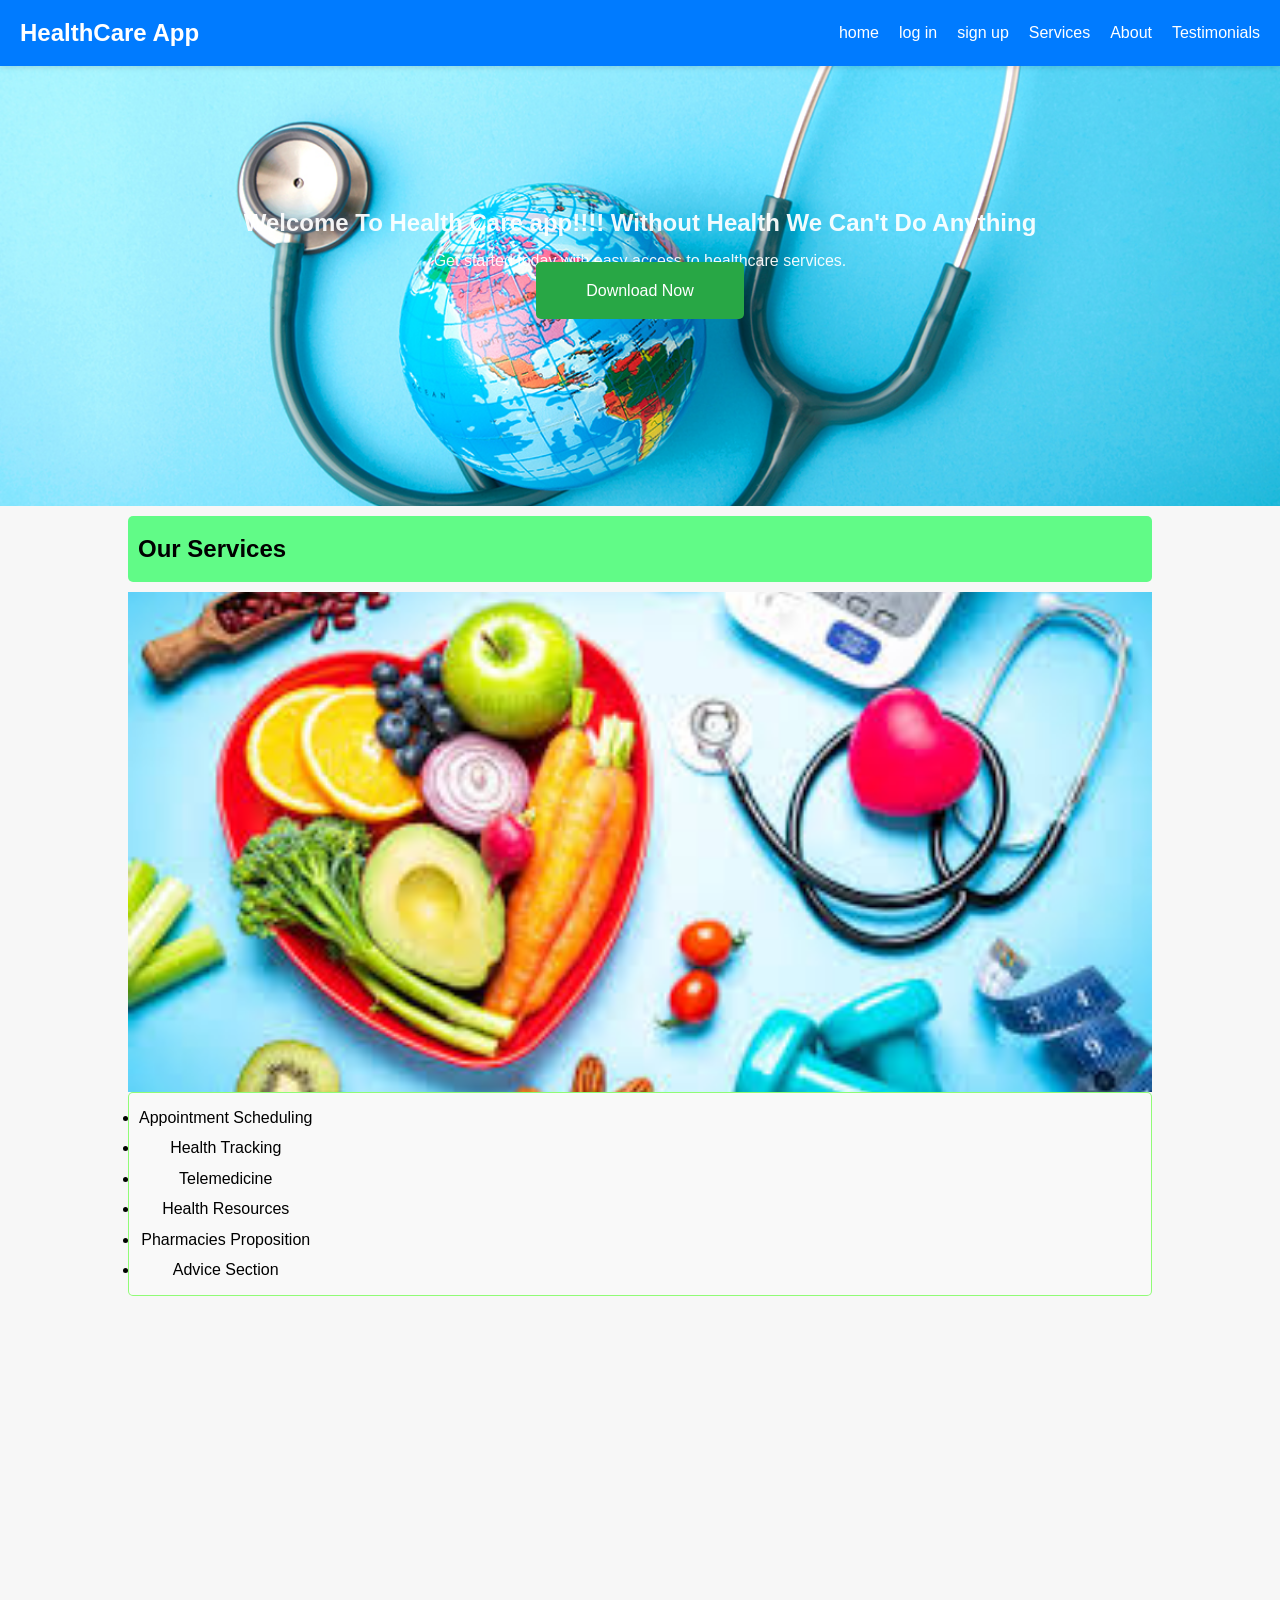
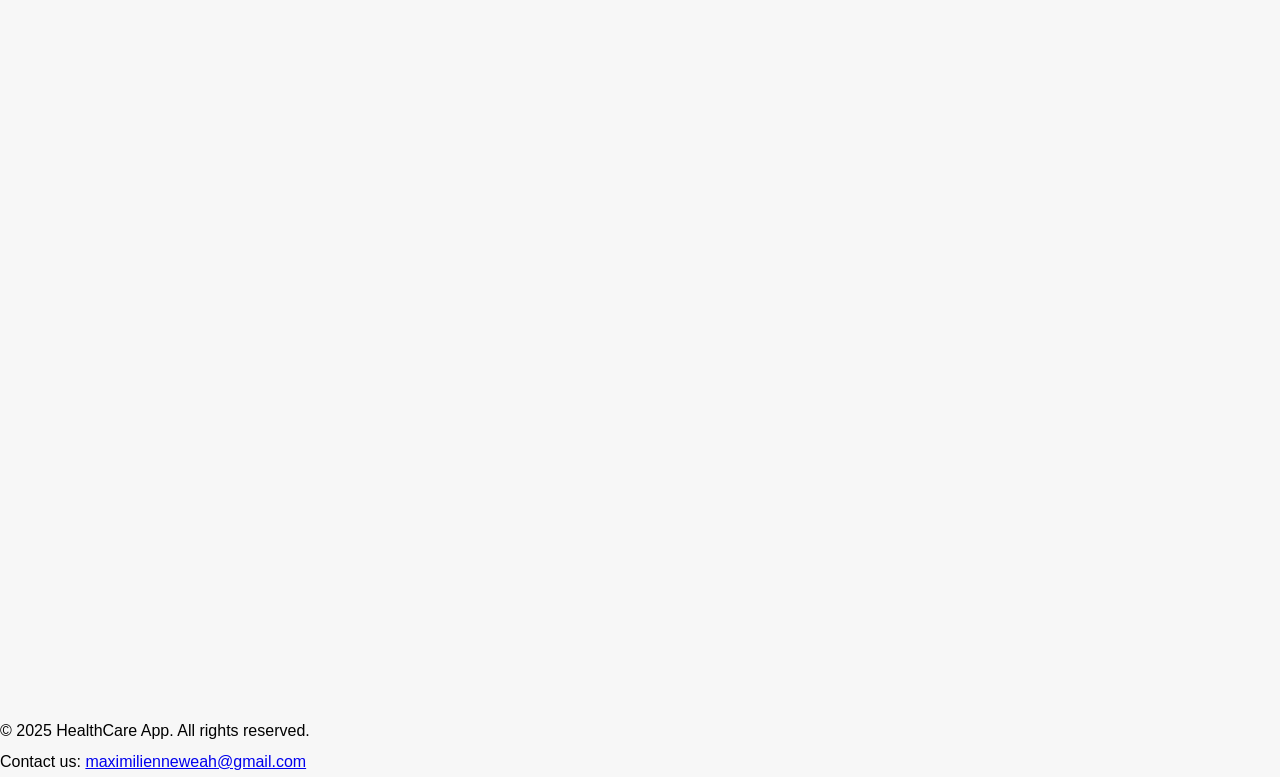
<file: index.html>
<!DOCTYPE html>
<html lang="en">

<head>
    <meta charset="UTF-8">
    <meta name="viewport" content="width=device-width, initial-scale=1.0">
    <title>Healthcare App Landing Page</title>
    <link rel="stylesheet" href="style.css">

</head>

<body class="index-body">

    <header>
        <nav>
            <div class="logo">
                <h2>HealthCare App</h2>
            </div>
            <ul>

                <li><a href="index.html">home</a></li>
                <li><a href="login.html">log in</a></li>
                <li><a href="signin.html">sign up</a></li>
                <li><a href="services.html">Services</a></li>
                <li><a href="about.html">About</a></li>
                <li><a href="testimonials.html">Testimonials</a></li>
            </ul>
        </nav>
    </header>

    <main>

        <section id="hero">
            <h2>Welcome To Health Care app!!!! Without Health We Can't Do Anything</h2>
            <p>Get started today with easy access to healthcare services.</p>
            <a href="#download" class="cta-button">Download Now</a>
        </section>

        <section id="services" class="reveal">
            <h1 class="toggle-header">Our Services</h1>
            <img src="./images/advices.jpg" alt="Service 1">
            <div class="toggle-content">

                <ul>
                    <li>Appointment Scheduling</li>
                    <li>Health Tracking</li>
                    <li>Telemedicine</li>
                    <li>Health Resources</li>
                    <li>Pharmacies Proposition</li>
                    <li>Advice Section</li>
                </ul>
        </section>

        <section id="about" class="reveal">
            <h2 class="toggle-header">About Us</h2>
            <img src="./images/about us1.jpg" alt="About Us Image">
            <div class="toggle-content">

                <p>We are committed to providing accessible healthcare solutions for everyone.</p>
        </section>

        <section id="testimonials" class="reveal">
            <h2 class="toggle-header">What Our Users Say</h2>
            <img src="./images/about us.jpg" alt="Client 2">
            <div class="toggle-content">

                <blockquote>
                    <p>"With this app, i don't have to stress to go to the hospital every time! I can manage my health
                        easily."</p>
                    <cite>- Happy User</cite>
                </blockquote>
        </section>
    </main>

    <footer>
        <p>© 2025 HealthCare App. All rights reserved.</p>
        <p>Contact us: <a href="mailto:maximilienneweah@gmail.com">maximilienneweah@gmail.com</a></p>
    </footer>


    <script src="./script.js"></script>
</body>

</html>
</file>
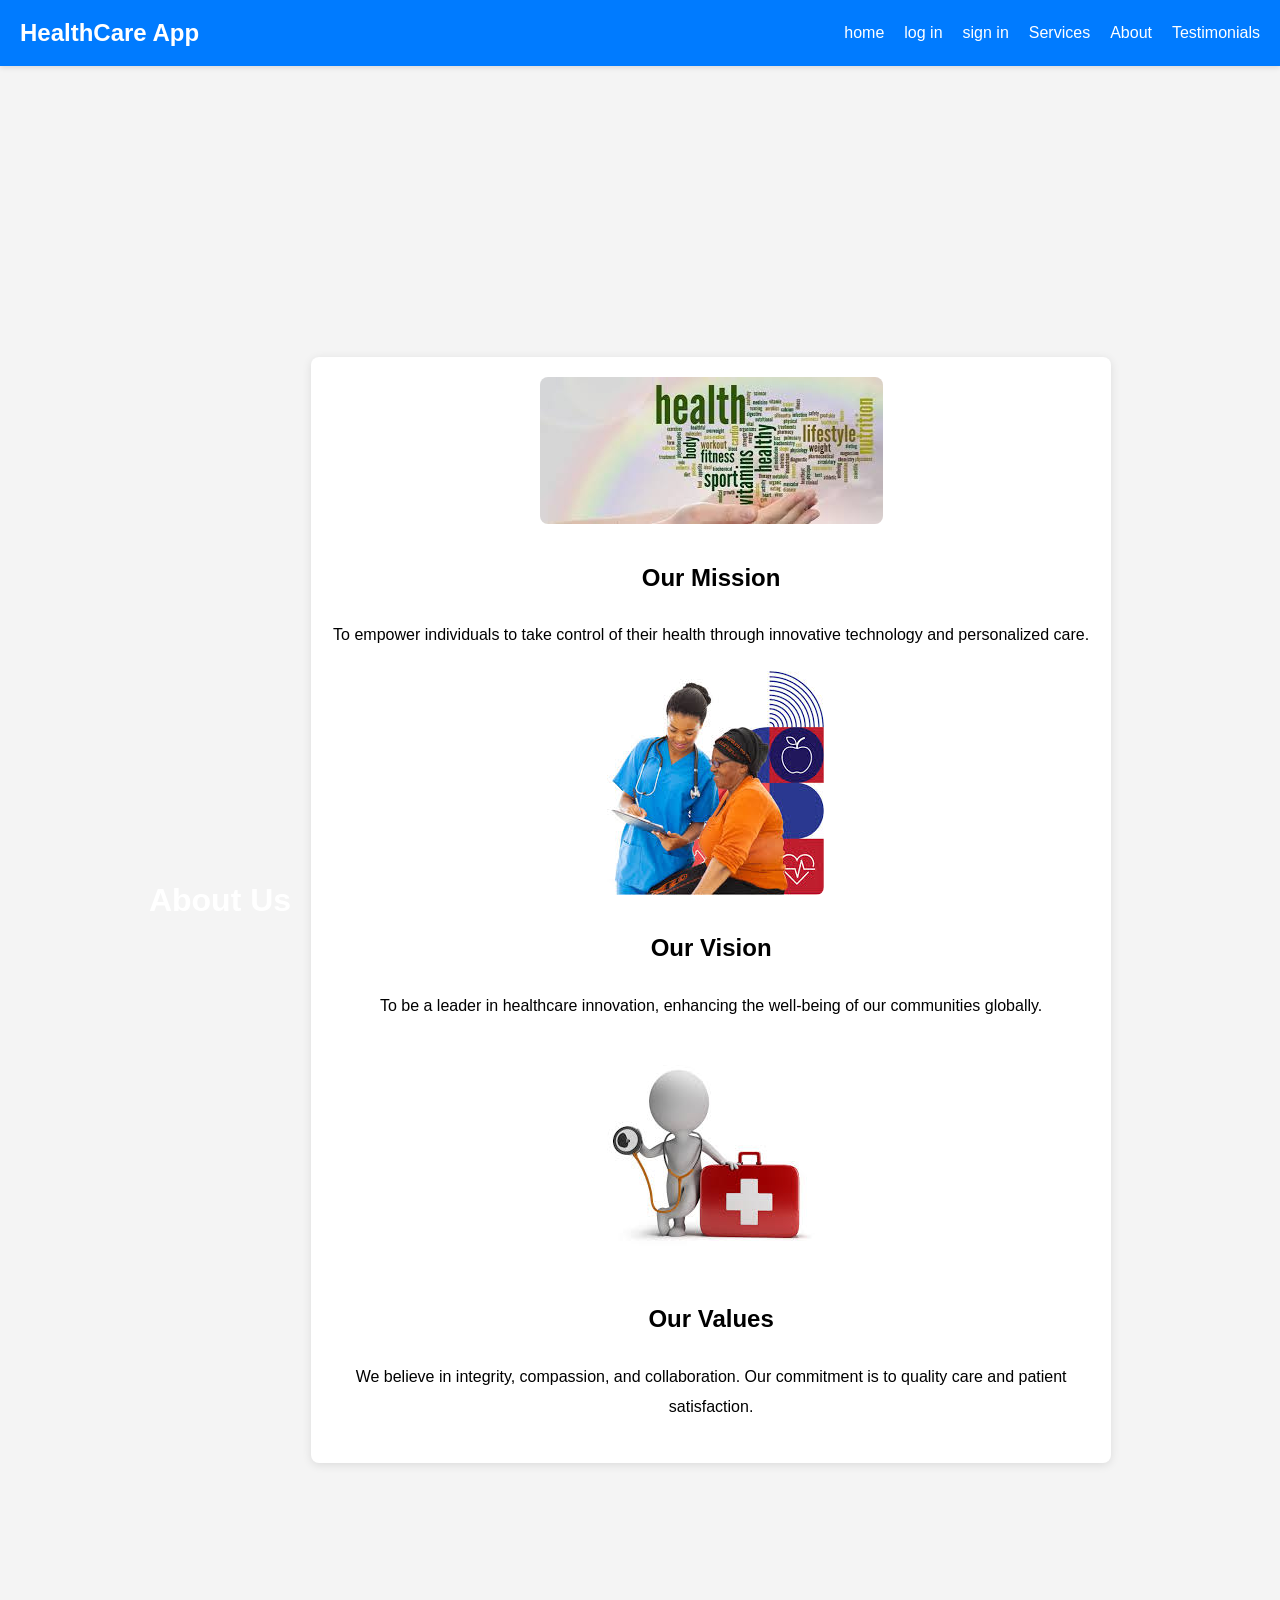
<file: about.html>
<!DOCTYPE html>
<html lang="en">

<head>
    <meta charset="UTF-8">
    <meta name="viewport" content="width=device-width, initial-scale=1.0">
    <title>About Us</title>
    <link rel="stylesheet" href="style.css"> <!-- Link to your existing CSS file -->

    <style>
        body {
            font-family: Arial, sans-serif;
            margin: 0;
            padding: 40px;
            background-color: #f4f4f4;
            display: flex;
            justify-content: center;
            align-items: center;
            height: 200vh;
            line-height: 1.9;
        
        }

        h1 {
            text-align: center;
            color: white;
        }

        .about-container {
            display: flex;
            flex-direction: column;
            align-items: center;
            margin-top: 20px;
        }

        .about-content {
            max-width: 800px;
            text-align: center;
            margin: 20px;
            background: white;
            border-radius: 8px;
            box-shadow: 0 2px 10px rgba(0, 0, 0, 0.1);
            padding: 20px;
        }

        .about-content img {
            max-width: 100%;
            height: auto;
            border-radius: 8px;
            margin-bottom: 20px;
        }

        .mission,
        .vision,
        .values {
            margin: 20px 0;
        }
    </style>
</head>

<body class="login-body">


    <header>
        <nav>
            <div class="logo">
                <h1>HealthCare App</h1>
            </div>
            <ul>

                <li><a href="index.html">home</a></li>
                <li><a href="login.html">log in</a></li>
                <li><a href="signin.html">sign in</a></li>
                <li><a href="services.html">Services</a></li>
                <li><a href="about.html">About</a></li>
                <li><a href="testimonials.html">Testimonials</a></li>
            </ul>
        </nav>
    </header>

    <h1>About Us</h1>

    <div class="about-container">
        <div class="about-content">
            <img src="./images/about us1.jpg" alt="About Us Image">
            <h2>Our Mission</h2>
            <p class="mission">To empower individuals to take control of their health through innovative technology and
                personalized care.</p>

            <img src="./images/about us.jpg" alt="Vision Image">
            <h2>Our Vision</h2>
            <p class="vision">To be a leader in healthcare innovation, enhancing the well-being of our communities
                globally.</p>

            <img src="./images/about us3.jpg" alt="Values Image">
            <h2>Our Values</h2>
            <p class="values">We believe in integrity, compassion, and collaboration. Our commitment is to quality care
                and patient satisfaction.</p>
        </div>
    </div>

</body>

</html>
</file>
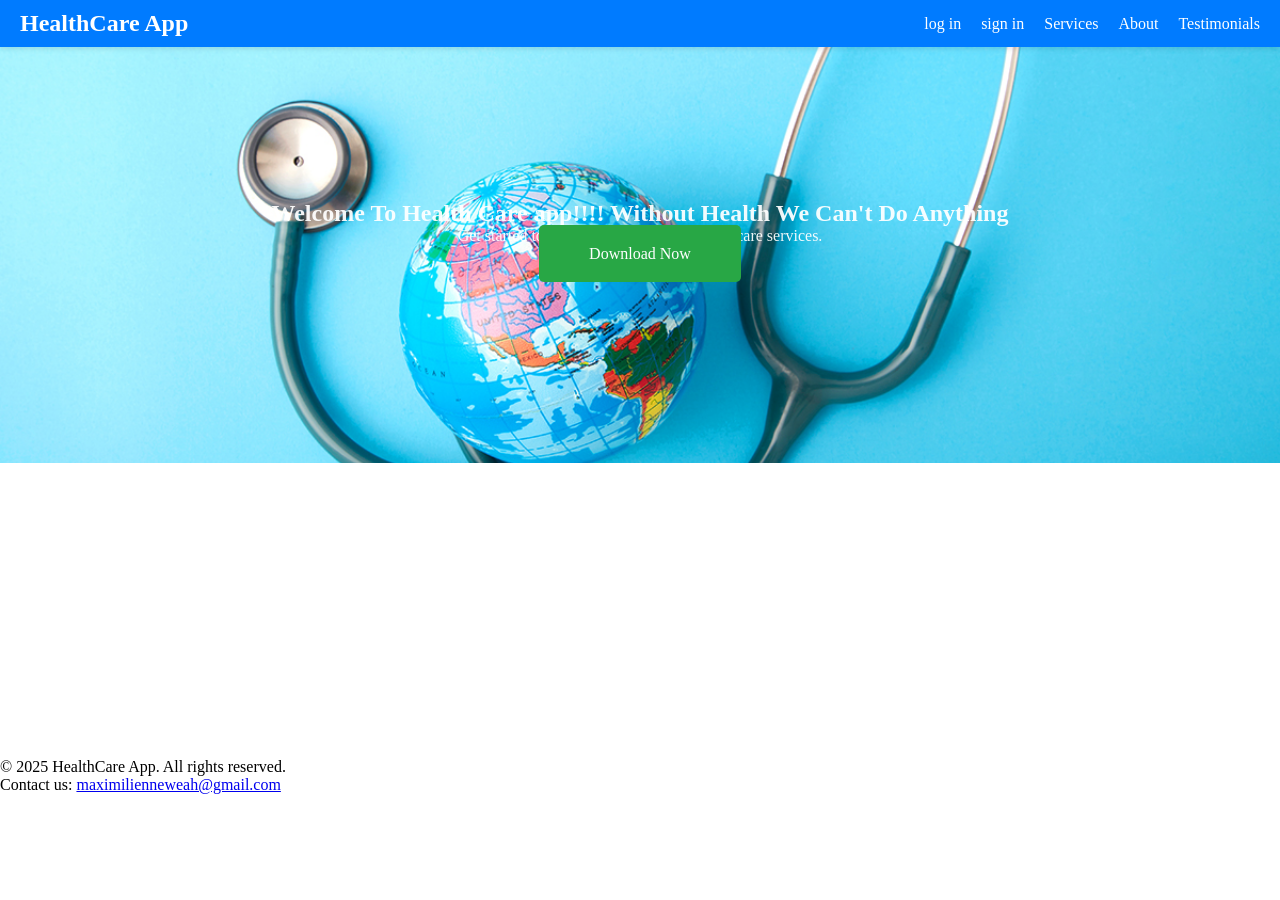
<file: landingPage.index.html>
<!DOCTYPE html>
<html lang="en">

<head>
    <meta charset="UTF-8">
    <meta name="viewport" content="width=device-width, initial-scale=1.0">
    <title>Healthcare App Landing Page</title>
    <link rel="stylesheet" href="style.css">
    <link rel="stylesheet" href="script.js">
   
</head>

<body>

    <header>
        <nav>
            <div class="logo">
                <h1>HealthCare App</h1>
            </div>
            <ul>
                
                <li><a href="login.html">log in</a></li>
                <li><a href="signin.html">sign in</a></li>
                <li><a href="services.html">Services</a></li>
                <li><a href="about.html">About</a></li>
                <li><a href="testimonials.html">Testimonials</a></li>
            </ul>
        </nav>
    </header>

    <main>
        <section id="hero">
            <h2>Welcome To Health Care app!!!! Without Health We Can't Do Anything</h2>
            <p>Get started today with easy access to healthcare services.</p>  
            <a href="#download" class="cta-button">Download Now</a>
        </section>
         
            <section id="services" class="reveal">
                <h2 class="toggle-header">Our Services</h2>
                <div class="toggle-content">
                     
            <ul>
                <li>Appointment Scheduling</li>
                <li>Health Tracking</li>
                <li>Telemedicine</li>
                <li>Health Resources</li>
                <li>Pharmacies Proposition</li>
                <li>Advice Section</li>
            </ul>
        </section>

        <section id="about" class="reveal">
            <h2 class="toggle-header">About Us</h2>
            <div class="toggle-content">

            <p>We are committed to providing accessible healthcare solutions for everyone.</p>
        </section>

        <section id="testimonials" class="reveal">
            <h2 class="toggle-header">What Our Users Say</h2>
            <div class="toggle-content">

            <blockquote>
                <p>"With this app, i don't have to stress to go to the hospital every time! I can manage my health
                    easily."</p>
                <cite>- Happy User</cite>
            </blockquote>
        </section>
    </main>

    <footer>
        <p>© 2025 HealthCare App. All rights reserved.</p>
        <p>Contact us: <a href="mailto:maximilienneweah@gmail.com">maximilienneweah@gmail.com</a></p>
    </footer>
</body>

</html>
</file>
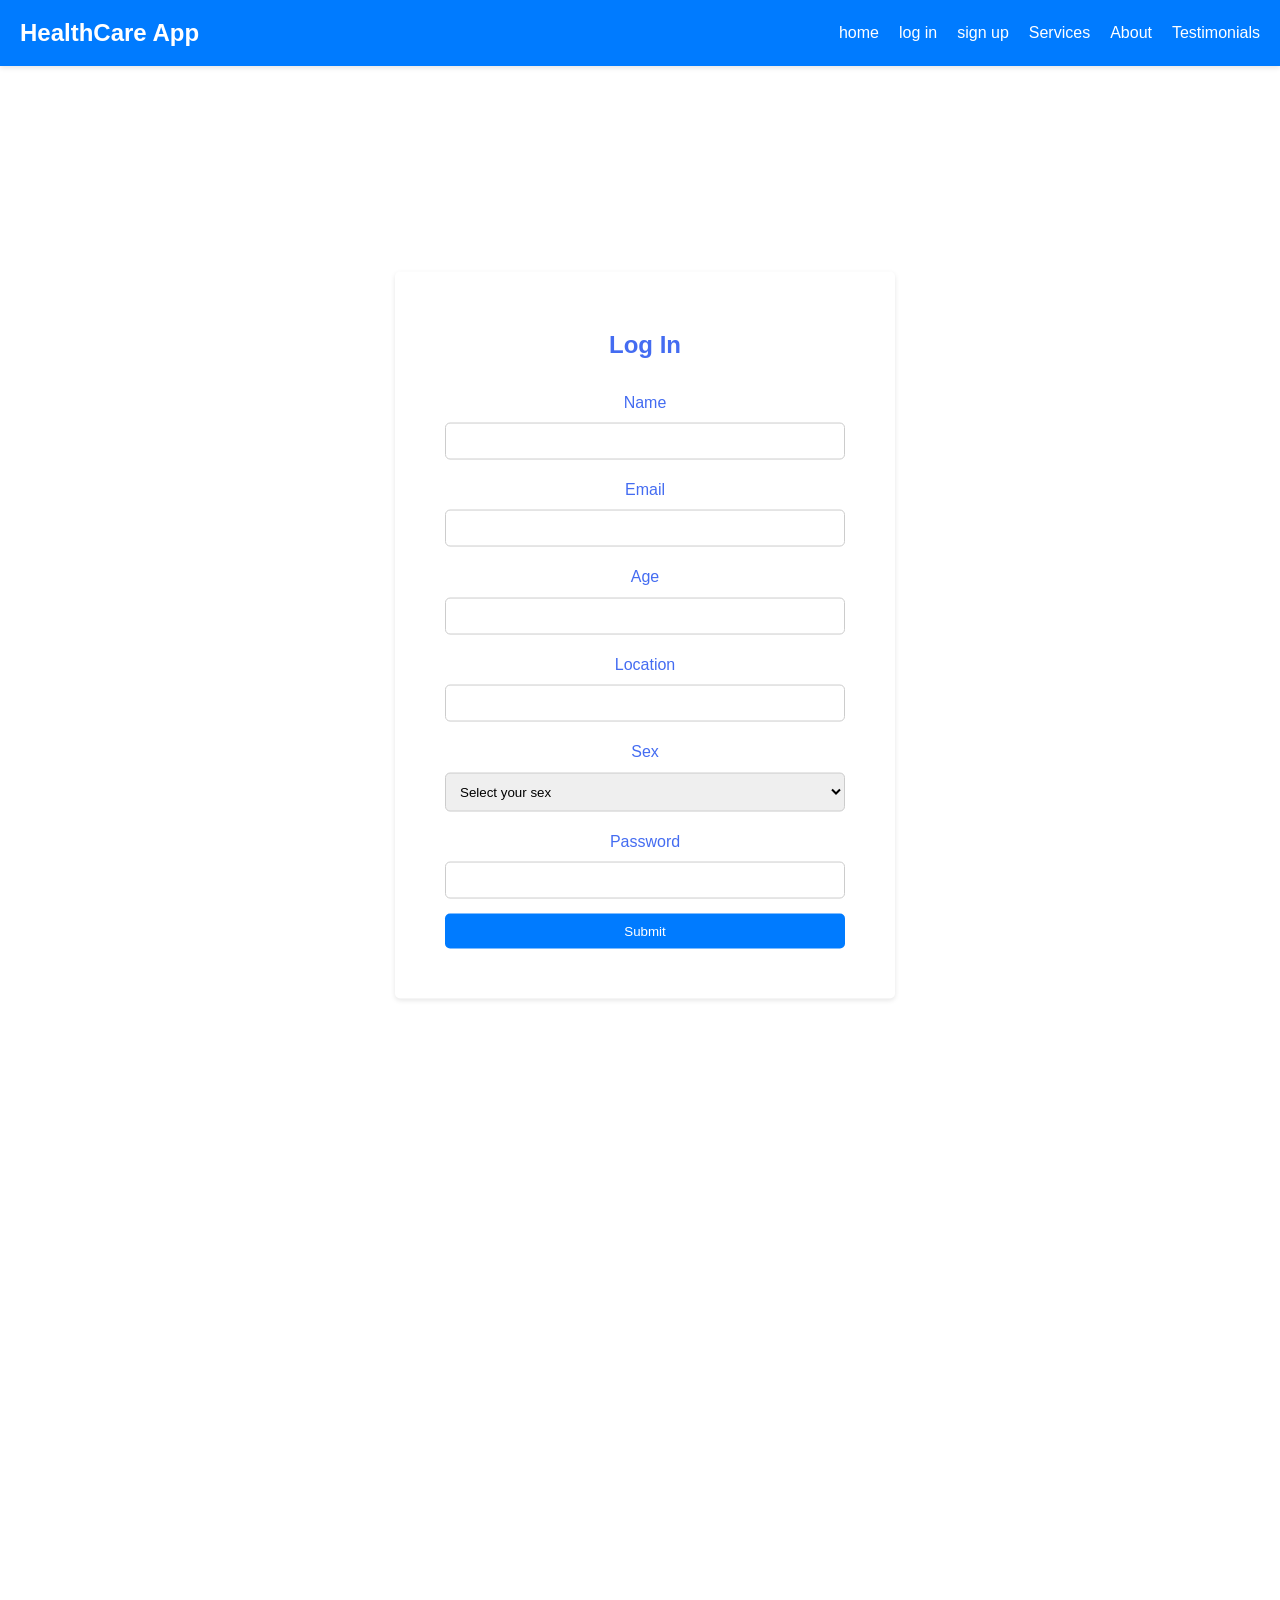
<file: login.html>
<!DOCTYPE html>
<html lang="en">

<head>
    <meta charset="UTF-8">
    <meta name="viewport" content="width=device-width, initial-scale=1.0">
    <title>Login Page</title>
    <link rel="stylsheet" href="login.css">
    <link rel="stylesheet" href="style.css"> <!-- Link to your existing CSS file -->

    <style>
        .login-body {
            font-family: Arial, sans-serif;
            display: flex;
            justify-content: center;
            align-items: center;
            height: 200vh;
            line-height: 1.9;
            color: #073cecc0;
            margin: 10px;
            padding: 10px;
            background-color: url('./images/Sans titre.jpg') no-repeat center center/cover;

        }

        .login-container {
            background: white;
            padding: 50px;
            margin: 5px;
            border-radius: 5px;
            box-shadow: 0 2px 5px rgba(0, 0, 0, 0.1);
            width: 500px;
            text-align: center;
            position: absolute;
            top: 70%;
            left: 50%;
            transform: translate(-50%, -50%);
        }

        h2 {
            text-align: center;
            margin-bottom: 20px;

        }

        label {
            display: block;
            margin-bottom: 5px;

        }

        input[type="text"],
        input[type="email"],
        input[type="password"],
        input[type="number"],
        select {
            width: 100%;
            padding: 10px;
            margin-bottom: 15px;
            border: 1px solid #ccc;
            border-radius: 5px;

        }

        button {
            width: 100%;
            padding: 10px;
            background-color: #007bff;
            /* Primary color */
            color: white;
            border: none;
            border-radius: 5px;
            cursor: pointer;
            transition: background-color 0.3s;

        }

        button:hover {
            background-color: #0056b3;
            /* Darker shade on hover */
        }
    </style>
</head>

<body class="login-body">

    <header>
        <nav>
            <div class="logo">
                <h1>HealthCare App</h1>
            </div>
            <ul>

                <li><a href="index.html">home</a></li>
                <li><a href="login.html">log in</a></li>
                <li><a href="signin.html">sign up</a></li>
                <li><a href="services.html">Services</a></li>
                <li><a href="about.html">About</a></li>
                <li><a href="testimonials.html">Testimonials</a></li>
            </ul>
        </nav>
    </header>


    <div class="login-container">
        <h2>Log In</h2>
        <form action="submit_form.php" method="POST"> <!-- Replace with your form handling script -->
            <label for="name">Name</label>
            <input type="text" id="name" name="name" required>

            <label for="email">Email</label>
            <input type="email" id="email" name="email" required>

            <label for="age">Age</label>
            <input type="number" id="age" name="age" required min="1">

            <label for="location">Location</label>
            <input type="text" id="location" name="location" required>

            <label for="sex">Sex</label>
            <select id="sex" name="sex" required>
                <option value="" disabled selected>Select your sex</option>
                <option value="male">Male</option>
                <option value="female">Female</option>
                <option value="other">Other</option>
            </select>

            <label for="password">Password</label>
            <input type="password" id="password" name="password" required>

            <button type="submit">Submit</button>
        </form>
    </div>

</body>

</html>
</file>
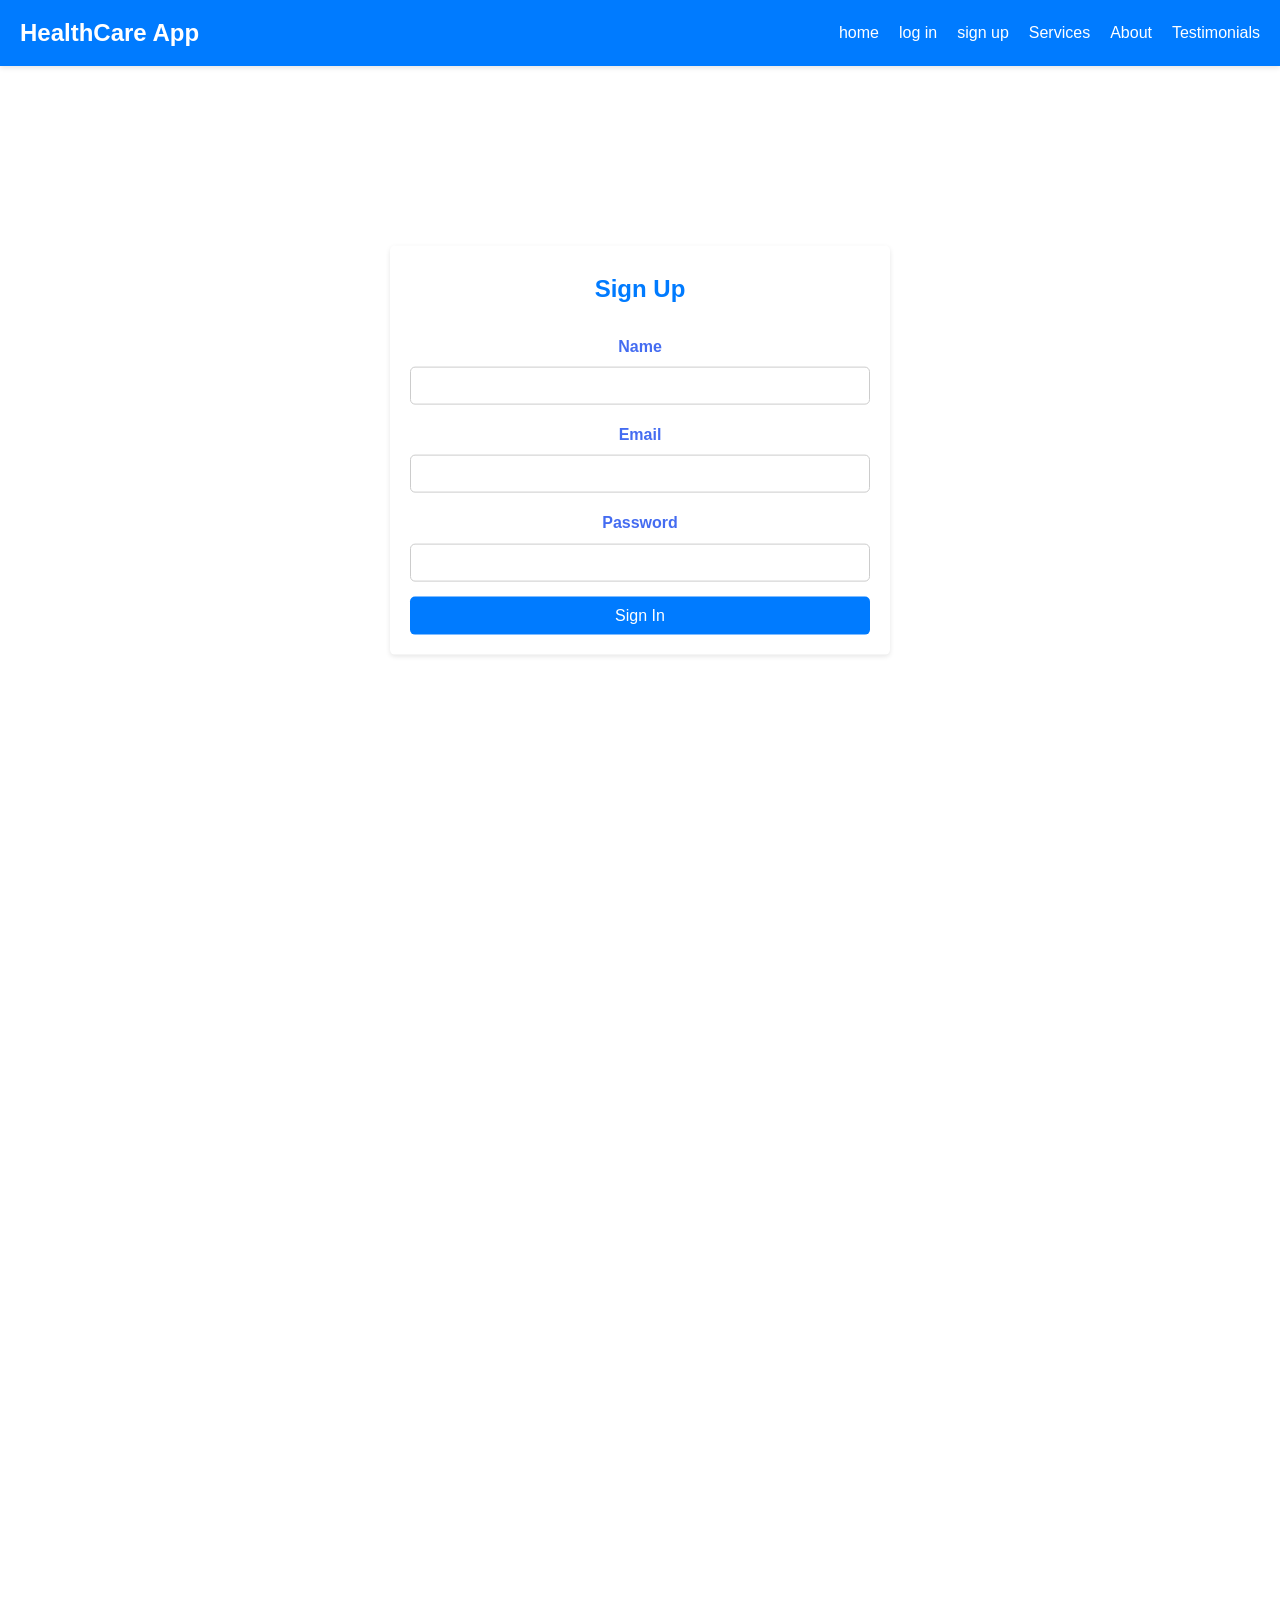
<file: signin.html>
<!DOCTYPE html>
<html lang="en">

<head>
    <meta charset="UTF-8">
    <meta name="viewport" content="width=device-width, initial-scale=1.0">
    <title>Sign In Page</title>
    <link rel="stylesheet" href="signin.css">
    <link rel="stylesheet" href="style.css"> <!-- Link to your existing CSS file -->

    <style>
        .signin-body {
           
            font-family: Arial, sans-serif;
            display: flex;
            justify-content: center;
            align-items: center;
            height: 200vh;
            line-height: 1.9;
            color: #073cecc0;
            margin: 10px;
            padding: 10px;
            background-color: url('./images/Sans titre.jpg') no-repeat center center/cover;

        }


        .signin-container {
            background: white;
            padding: 20px;
            border-radius: 5px;
            box-shadow: 0 2px 5px rgba(0, 0, 0, 0.1);
            width: 500px;
            text-align: center;
            position: absolute;
            top: 50%;
            left: 50%;
            transform: translate(-50%, -50%);

        }

        h2 {
            text-align: center;
            margin-bottom: 20px;
        }

        label {
            display: block;
            margin-bottom: 5px;
        }

        input[type="text"],
        input[type="email"],
        input[type="password"] {
            width: 100%;
            padding: 10px;
            margin-bottom: 15px;
            border: 1px solid #ccc;
            border-radius: 5px;
        }

        button {
            width: 100%;
            padding: 10px;
            background-color: #007bff;
            color: white;
            border: none;
            border-radius: 5px;
            cursor: pointer;

        }

        button:hover {
            background-color: #0056b3;
            /* Darker shade on hover */
        }
    </style>
</head>

<body class="signin-body">

    <header>
        <nav>
            <div class="logo">
                <h1>HealthCare App</h1>
            </div>
            <ul>

                <li><a href="index.html">home</a></li>
                <li><a href="login.html">log in</a></li>
                <li><a href="signin.html">sign up</a></li>
                <li><a href="services.html">Services</a></li>
                <li><a href="about.html">About</a></li>
                <li><a href="testimonials.html">Testimonials</a></li>
            </ul>
        </nav>
    </header>

    <div class="signin-container">
        <h2>Sign Up</h2>
        <form action="submit_signin.php" method="POST"> <!-- Replace with your form handling script -->
            <label for="name">Name</label>
            <input type="text" id="name" name="name" required>

            <label for="email">Email</label>
            <input type="email" id="email" name="email" required>

            <label for="password">Password</label>
            <input type="password" id="password" name="password" required>

            <button type="submit">Sign In</button>
        </form>
    </div>

</body>

</html>
</file>
<file: style.css>
* {
    box-sizing: border-box;
    margin: 0;
    padding: 0;

}

.index-body {
    font-family: Arial, sans-serif;
    line-height: 1.9;
    color: black;
    background-color: #f4f4f4a8;
}

/* Header styles */
header {
    position: fixed;
    background: #007bff;
    color: #fff;
    top: 0;
    left: 0;
    width: 100%;
    z-index: 1000;
    box-shadow: 0px 2px 5px rgba(0, 0, 0, 0.1);
    padding: 10px 0;

}

nav {
    display: flex;
    justify-content: space-between;
    align-items: center;
    padding: 0 20px;
}

nav ul {
    list-style: none;
    display: flex;
}

nav ul li {
    margin-left: 20px;
}

nav ul li a {
    color: #fff;
    text-decoration: none;
}

/* Hero section styles */
#hero {
    text-align: center;
    padding: 200px 50px;
    background: url('./images/hero_img.jpg') no-repeat center center/cover;
    /* Change to your image */
    color: #ffffffee;
}

.cta-button {
    margin: 30%;
    background: #28a745;
    /* Button color */
    color: #fff;
    padding: 20px 50px;
    text-decoration: none;
    border-radius: 5px;
}

nav ul {
    list-style: none;
    display: flex;
}

nav ul li {
    margin-left: 20px;
}

nav ul li a {
    color: #fff;
    text-decoration: none;
}


.toggle-header {
    display: flex;
    background-color: #00ff409a;
    /* Primary color */
    color: black;
    padding: 10px;
    cursor: pointer;
    border-radius: 5px;
    margin: 10px 0;
    transition: background-color 0.3s;
}

.toggle-header:hover {
    display: flex;
    background-color: #0071b3f3;
    /* Darker shade on hover */
}

.toggle-content {
    padding: 10px;
    border: 1px solid #33ff0086;
    border-radius: 5px;
    background-color: #f9f9f9;
    margin-bottom: 20px;
    display: flex;
    text-align: center;
}

/* Scroll reveal styles */
.reveal {
    display: flex;
    text-align: center;
    top: 50%;
    left: 50%;
    transform: translate(-50%, -50%);
    opacity: 0;
    transform: translateY(20px);
    transition: opacity 0.6s ease-out, transform 0.6s ease-out;
    width: 80%;
    margin: 0 auto;
}

.reveal img {
    height: 500px;
    width: auto;
    object-fit: cover;
}


.visible {
    position: relative !important;
    transform: translate(0%, 0%);
    top: 0%;
    left: 0%;
    opacity: 1;
    flex-direction: column;
}
</file>
<file: login.css>
* {
    box-sizing: border-box;
    margin: 0;
    padding: 0;
    display: flex;
}

.login-body {
    display: flex;
    justify-content: center;
    align-items: center;
    height: 100vh;
    /* Make body take full viewport height */
    font-family: Arial, sans-serif;
    background-color: url('./images/Sans titre.jpg') no-repeat center center/cover;
    height: 100vh;
}

.login-container {
    background: rgba(255, 255, 255, 0.993);
    padding: 20px;
    border-radius: 5px;
    box-shadow: 0 2px 5px rgba(0, 0, 0, 0.1);
    width: 300px;
    transition: transform 0.3s;
    text-align: center;
}

.login-container:hover {
    transform: scale(1.02);
    /* Slight zoom effect on hover */
}

h2 {
    text-align: center;
    margin-bottom: 20px;
    color: #007bff;
    /* Primary color */
}

label {
    display: block;
    margin-bottom: 5px;
    font-weight: bold;

}

input[type="text"],
input[type="email"],
input[type="password"],
input[type="number"] {
    width: 100%;
    padding: 10px;
    margin-bottom: 15px;
    border: 1px solid #ccc;
    border-radius: 5px;
    font-size: 14px;

}

input[type="text"]:focus,
input[type="email"]:focus,
input[type="password"]:focus,
input[type="number"]:focus {
    border-color: #007bff;
    /* Change border color on focus */
    outline: none;
    /* Remove default outline */
}

button {
    width: 100%;
    padding: 10px;
    background-color: #007bff;
    /* Primary color */
    color: white;
    border: none;
    border-radius: 5px;
    cursor: pointer;
    font-size: 16px;
    transition: background-color 0.3s;


}

button:hover {
    background-color: #0056b3;
    /* Darker shade on hover */
}
</file>
<file: signin.css>
* {
    box-sizing: border-box;
    margin: 0;
    padding: 0;
}

.singin-body {
    font-family: Arial, sans-serif;
    background-color: url('./images/images.jpg') no-repeat center center/cover;
    justify-content: center;
    align-items: center;
    height: 100vh;
    display: flex;

}

.signin-container {
    background: rgba(255, 255, 255, 0.993);
    padding: 20px;
    border-radius: 5px;
    box-shadow: 0 2px 5px rgba(0, 0, 0, 0.1);
    width: 300px;

}

.signin-container:hover {
    transform: scale(1.02);
    /* Slight zoom effect on hover */
}

h2 {
    text-align: center;
    margin-bottom: 20px;
    color: #007bff;
    /* Primary color */
}

label {
    display: block;
    margin-bottom: 5px;
    font-weight: bold;
}

input[type="text"],
input[type="email"],
input[type="password"] {
    width: 100%;
    padding: 10px;
    margin-bottom: 15px;
    border: 1px solid #ccc;
    border-radius: 5px;
    font-size: 14px;
}

input[type="text"]:focus,
input[type="email"]:focus,
input[type="password"]:focus {
    border-color: #007bff;
    /* Change border color on focus */
    outline: none;
    /* Remove default outline */
}

button {
    width: 100%;
    padding: 10px;
    background-color: #007bff;
    /* Primary color */
    color: white;
    border: none;
    border-radius: 5px;
    cursor: pointer;
    font-size: 16px;
    transition: background-color 0.3s;
}

button:hover {
    background-color: #0056b3;
    /* Darker shade on hover */
}
</file>
